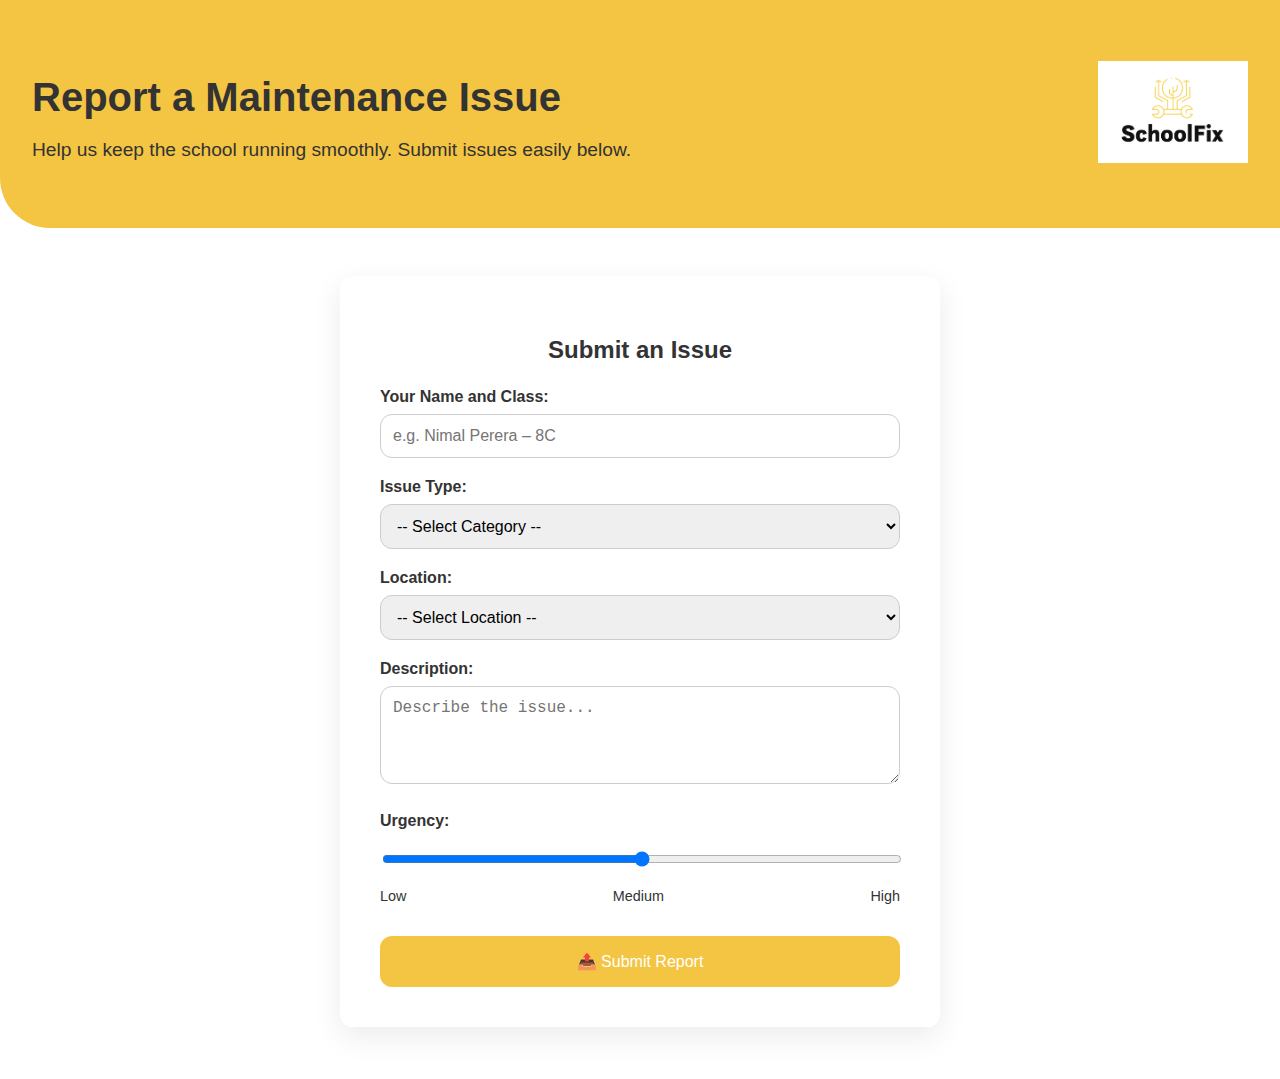
<file: Issue.html>
<!DOCTYPE html>
<html lang="en">
<head>
  <meta charset="UTF-8" />
  <meta name="viewport" content="width=device-width, initial-scale=1.0" />
  <title>Report an Issue – SchoolFix</title>
      <link rel="icon" href="favicon.jpeg">
  <style>
    :root {
      --primary-color: #f4c542;
      --text-color: #333;
      --radius: 12px;
    }

    * {
      box-sizing: border-box;
    }

    body {
      font-family: 'Poppins', sans-serif;
      background: #fff;
      margin: 0;
      padding: 0;
      color: var(--text-color);
    }

    .hero {
      background-color: var(--primary-color);
      border-bottom-left-radius: 50px;
      padding: 3rem 2rem;
      display: flex;
      justify-content: space-between;
      align-items: center;
      flex-wrap: wrap;
    }

    .hero-text {
      flex: 1 1 300px;
      max-width: 50%;
    }

    .hero-text h1 {
      font-size: 2.5rem;
      margin-bottom: 0.5rem;
    }

    .hero-text p {
      font-size: 1.2rem;
    }

    .hero-image {
      flex: 1 1 300px;
      text-align: right;
    }

    .hero-image img {
      width: 150px;
      max-width: 100%;
    }

    .form-wrapper {
      display: flex;
      justify-content: center;
      padding: 3rem 1rem;
    }

    .container {
      width: 100%;
      max-width: 600px;
      background: #fff;
      padding: 2.5rem;
      border-radius: var(--radius);
      box-shadow: 0 10px 30px rgba(0, 0, 0, 0.08);
    }

    h2 {
      text-align: center;
      margin-bottom: 1.5rem;
      color: var(--text-color);
    }

    label {
      display: block;
      margin-top: 1.25rem;
      font-weight: 600;
    }

    select,
    textarea,
    input[type="text"],
    input[type="range"] {
      width: 100%;
      padding: 0.75rem;
      border-radius: var(--radius);
      border: 1px solid #ccc;
      margin-top: 0.5rem;
      font-size: 1rem;
    }

    textarea {
      resize: vertical;
    }

    .urgency-container {
      margin-top: 1.5rem;
    }

    .urgency-labels {
      display: flex;
      justify-content: space-between;
      font-size: 0.9rem;
      margin-top: 0.25rem;
    }

    .submit-btn {
      margin-top: 2rem;
      background-color: var(--primary-color);
      color: white;
      border: none;
      padding: 1rem;
      width: 100%;
      border-radius: var(--radius);
      font-size: 1rem;
      cursor: pointer;
      transition: background 0.3s ease;
    }

    .submit-btn:hover {
      background-color: #d9a40a;
    }

    .success-message {
      text-align: center;
      font-size: 1.25rem;
      font-weight: bold;
      margin-top: 2rem;
      color: #28a745;
    }

    .ref-number {
      text-align: center;
      font-size: 1rem;
      color: #555;
      margin-top: 0.5rem;
    }

    @media (max-width: 768px) {
      .hero {
        flex-direction: column;
        text-align: center;
      }

      .hero-text, .hero-image {
        max-width: 100%;
      }
    }
  </style>
</head>
<body>
  <section class="hero">
    <div class="hero-text">
      <h1>Report a Maintenance Issue</h1>
      <p>Help us keep the school running smoothly. Submit issues easily below.</p>
    </div>
    <div class="hero-image">
<a href="index.html" data-page-id="959811020" class="u-image u-logo u-image-1" data-image-width="675" data-image-height="457">
          <img src="Screenshot_23-6-2025_131931_looka.com.jpeg" class="u-logo-image u-logo-image-1" title="Home">
        </a>
    </div>
  </section>

  <div class="form-wrapper">
    <div class="container" id="formContainer">
      <h2>Submit an Issue</h2>
      <form id="issueForm">
        <label for="studentName">Your Name and Class:</label>
        <input type="text" id="studentName" required placeholder="e.g. Nimal Perera – 8C">

        <label for="category">Issue Type:</label>
        <select id="category" required>
          <option value="">-- Select Category --</option>
          <option>Electrical</option>
          <option>Plumbing</option>
          <option>Furniture</option>
          <option>Cleanliness</option>
          <option>Safety</option>
          <option>Other</option>
        </select>

        <label for="location">Location:</label>
        <select id="location" required>
          <option value="">-- Select Location --</option>
          <option>Main Hall</option>
          <option>Science Lab</option>
          <option>Computer Room</option>
          <option>Canteen</option>
          <option>Library</option>
        </select>

        <label for="description">Description:</label>
        <textarea id="description" rows="4" required placeholder="Describe the issue..."></textarea>

        <div class="urgency-container">
          <label for="urgency">Urgency:</label>
          <input type="range" id="urgency" min="1" max="3" value="2">
          <div class="urgency-labels">
            <span>Low</span>
            <span>Medium</span>
            <span>High</span>
          </div>
        </div>

        <button type="submit" class="submit-btn">📤 Submit Report</button>
      </form>
    </div>
  </div>

  <script>
    document.getElementById("issueForm").addEventListener("submit", function (e) {
      e.preventDefault();
      const category = document.getElementById("category").value;
      const location = document.getElementById("location").value;
      const description = document.getElementById("description").value;
      const studentName = document.getElementById("studentName").value;

      if (category && location && description && studentName) {
        document.getElementById("formContainer").innerHTML = `
          <div class="success-message">✅ Your report has been submitted successfully!</div>
          <div class="ref-number">Reference No: <strong>0901102025</strong></div>
        `;
      }
    });
  </script>
</body>
</html>
</file>
